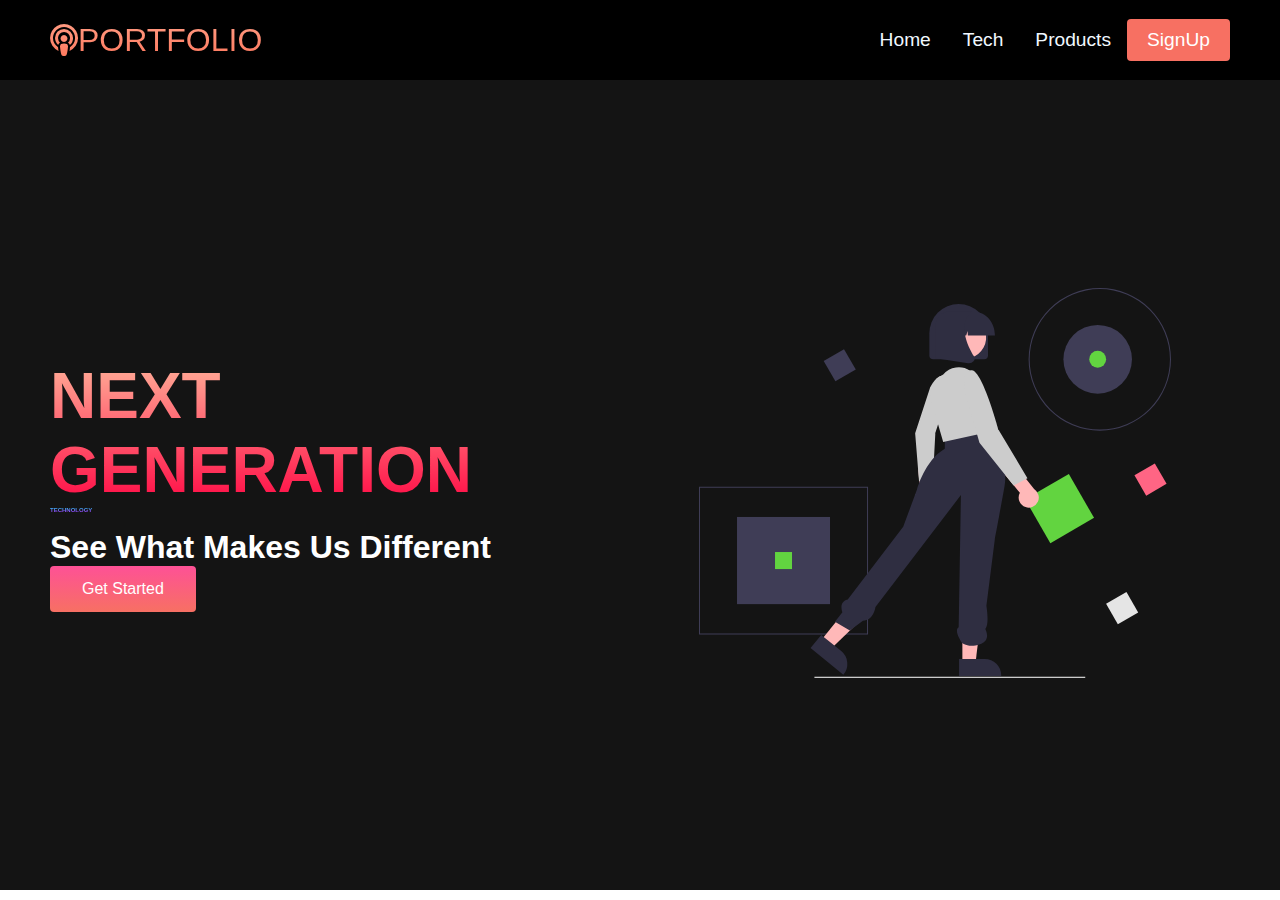
<file: JSASSETS/PORTFOLIO/index.html>
<!DOCTYPE html>
<html lang="en">
<head>
    <meta charset="UTF-8">
    <meta name="viewport" content="width=device-width, initial-scale=1.0">
    <title>PORTFOLIO</title>
    <link rel="stylesheet" href="style.css">
    <link rel="stylesheet" href="https://cdnjs.cloudflare.com/ajax/libs/font-awesome/6.6.0/css/all.min.css">
    <link rel="preconnect" href="https://fonts.googleapis.com">
<link rel="preconnect" href="https://fonts.gstatic.com" crossorigin>
<link href="https://fonts.googleapis.com/css2?family=Kumbh+Sans:wght@100..900&display=swap" rel="stylesheet">
</head>
<body>
   
    <!--navbar funtion-->
<nav class="navbar">

    <div class="navbar_container">
        <a href="/" id="navbar_logo">
            <i class="fa fa-podcast" aria-hidden="true"></i>
            PORTFOLIO</a>
        <div class="navbar_toggle" id="mobile-menu">
            <span class="bar"></span>
            <span class="bar"></span>
            <span class="bar"></span>

        </div>
        <ul class="navbar_menu">
            <li class="navbar_item"><a href="/" class="navbar_links">Home</a></li>
            <li class="navbar_item"><a href="tech.html" class="navbar_links">Tech</a></li>
            <li class="navbar_item"><a href="products.html" class="navbar_links">Products</a></li>
            <li class="navbar_btn"><a href="/" class= "button">SignUp</a> </li>
        </ul>
       </div>
     </nav>

     <!--Hero Section-->


     <div class="main">
         <div class="main_container">
            <div class="main_content">
                <h1>NEXT GENERATION</h1>
                <h2>TECHNOLOGY</h2>
                <p>See What Makes Us Different</p>
                <button class="main_btn">Get Started</button>
            </div>
         <div class="main_img_container">
         <img src="IMAGE/pic-1.svg" alt="ppicture" id="main_img">
             </div>
        </div>
    </div>
<script src="app.js"></script>

</body>
</html>
</file>
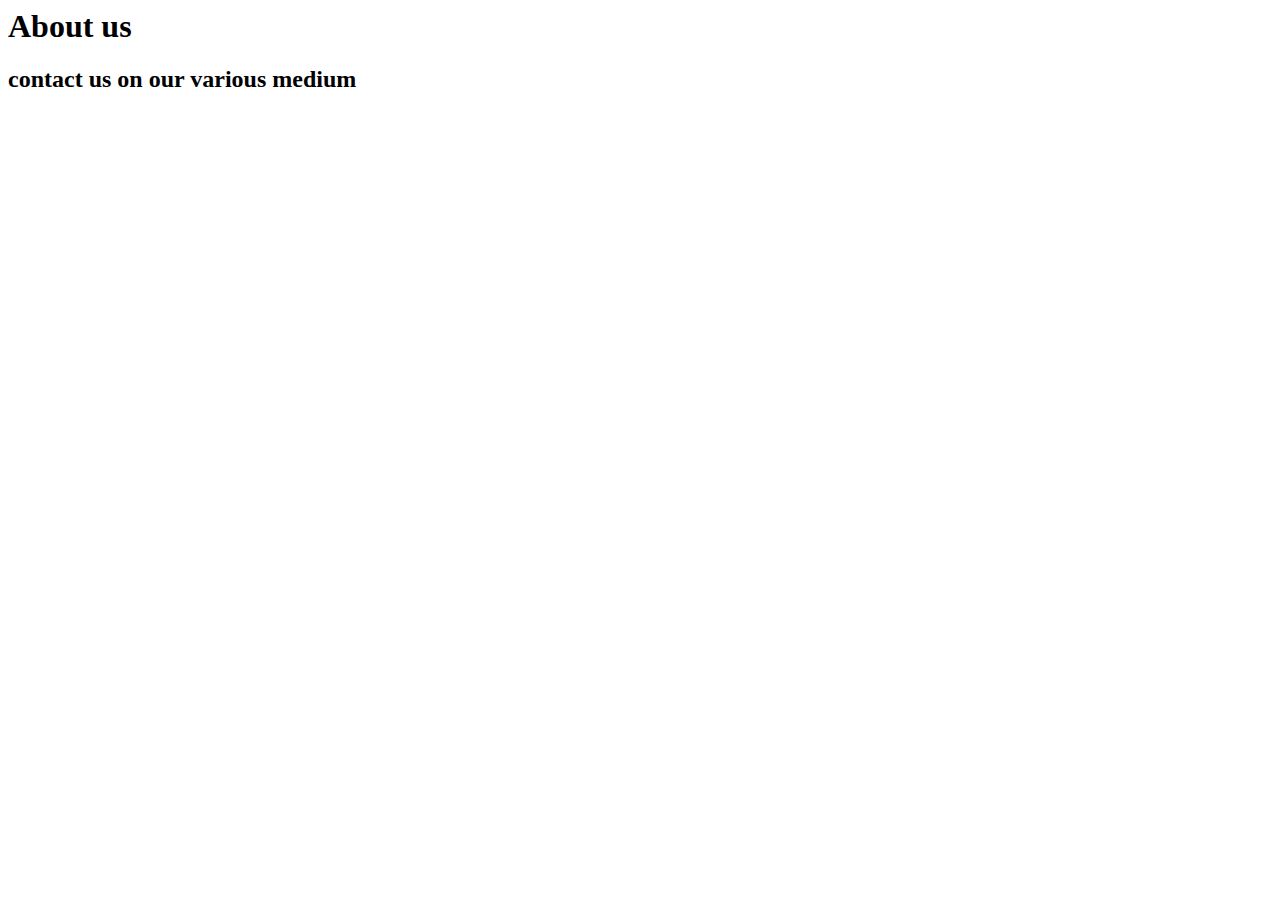
<file: about us.html>
<html lang="en">
<head>
    <meta charset="UTF-8">
    <meta name="viewport" content="width=device-width, initial-scale=1.0">
    <title>About us</title>
</head>
<body>
    <h1> About us</h1>
<h2>contact us on our various medium</h2>
    
</body>
</html>
</file>
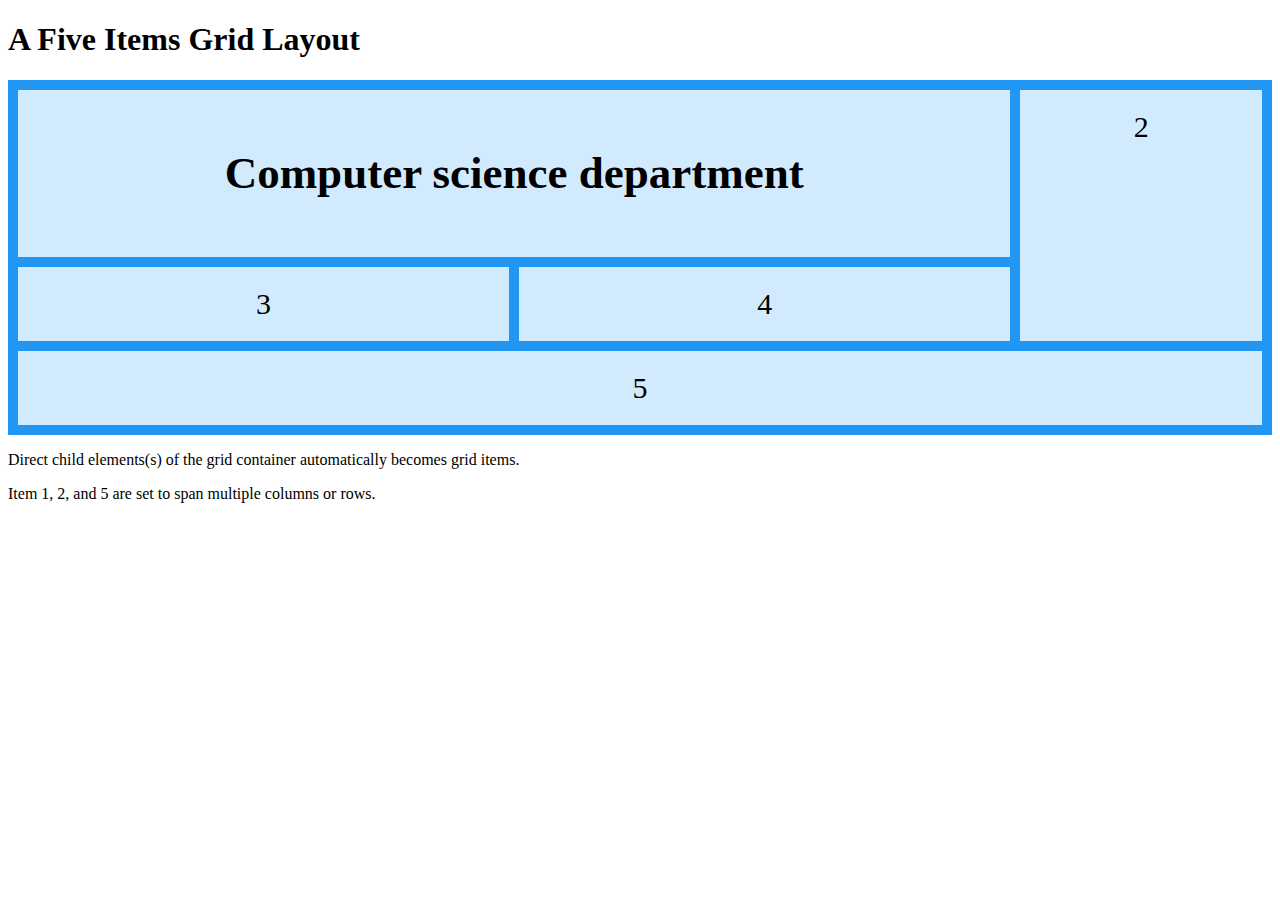
<file: grid.html>
<!DOCTYPE html>
<html>
<head>
<style>
.grid-container {
  display: grid;
  gap: 10px;
  background-color: #2196F3;
  padding: 10px;
}

.grid-item {
  background-color: rgba(255, 255, 255, 0.8);
  text-align: center;
  padding: 20px;
  font-size: 30px;
}

.item1 {
  grid-column: 1 / span 2;
  grid-row: 1;
}

.item2 {
  grid-column: 3;
  grid-row: 1 / span 2;
}

.item5 {
  grid-column: 1 / span 3;
  grid-row: 3;
}
</style>
</head>
<body>

<h1>A Five Items Grid Layout</h1>


<div class="grid-container">
  <div class="grid-item item1">
            <h2>Computer science department</h2>
  </div>
  <div class="grid-item item2">2</div>
  <div class="grid-item item3">3</div>  
  <div class="grid-item item4">4</div>
  <div class="grid-item item5">5</div>
</div>

<p>Direct child elements(s) of the grid container automatically becomes grid items.</p>

<p>Item 1, 2, and 5 are set to span multiple columns or rows.</p>

</body>
</html>
</file>
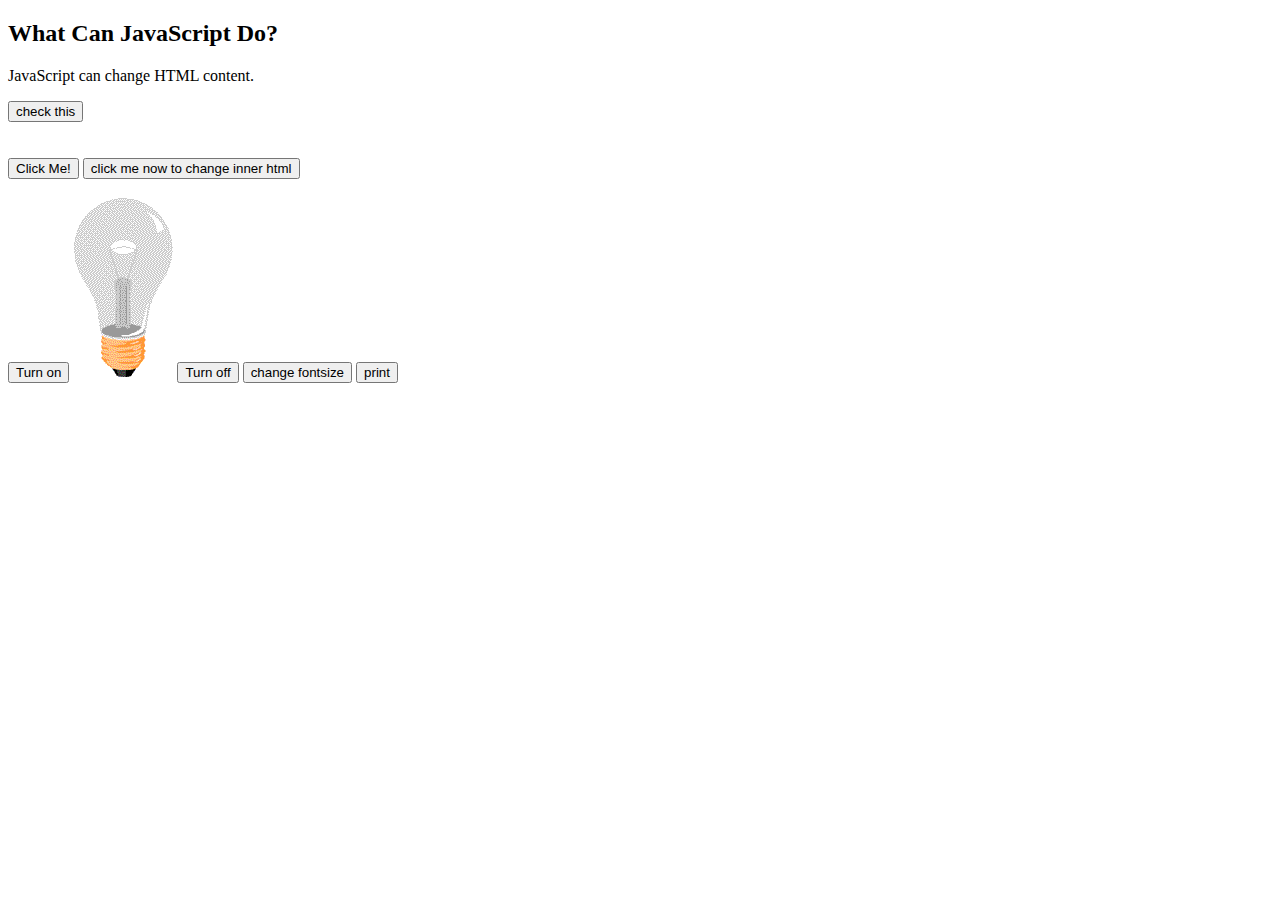
<file: jspractice.html>
<!DOCTYPE html>
<html>
    <head>
        <title>Js Class</title>

    </head>
<body>

<h2>What Can JavaScript Do?</h2>


<p id="demo">JavaScript can change HTML content.</p>

<button type="button" onclick="myproject()">check this</button> <br> <br> <br>

<script src="/JSASSETS/jspractise.js"></script>
<button type="button" onclick="document.getElementById('demo').innerHTML = 'Hello JavaScript!'">Click Me!</button>

<button type="button" onclick="document.getElementById('demo') .innerHTML = 'you have change the content'">click me  now to change inner html</button> <br><br>




<button onclick="document.getElementById('image').src='pic_bulbon.gif'">Turn on</button>
<img id="image" src="pic_bulboff.gif" alt="bulb" style="width: 100px;">
<button onclick="document.getElementById('image').src='pic_bulboff.gif'">Turn off</button>
<button onclick="document.getElementById('demo').style.display='blue'">change fontsize</button>


<button onclick="window.print()">print</button>
<html>
<body>
</file>
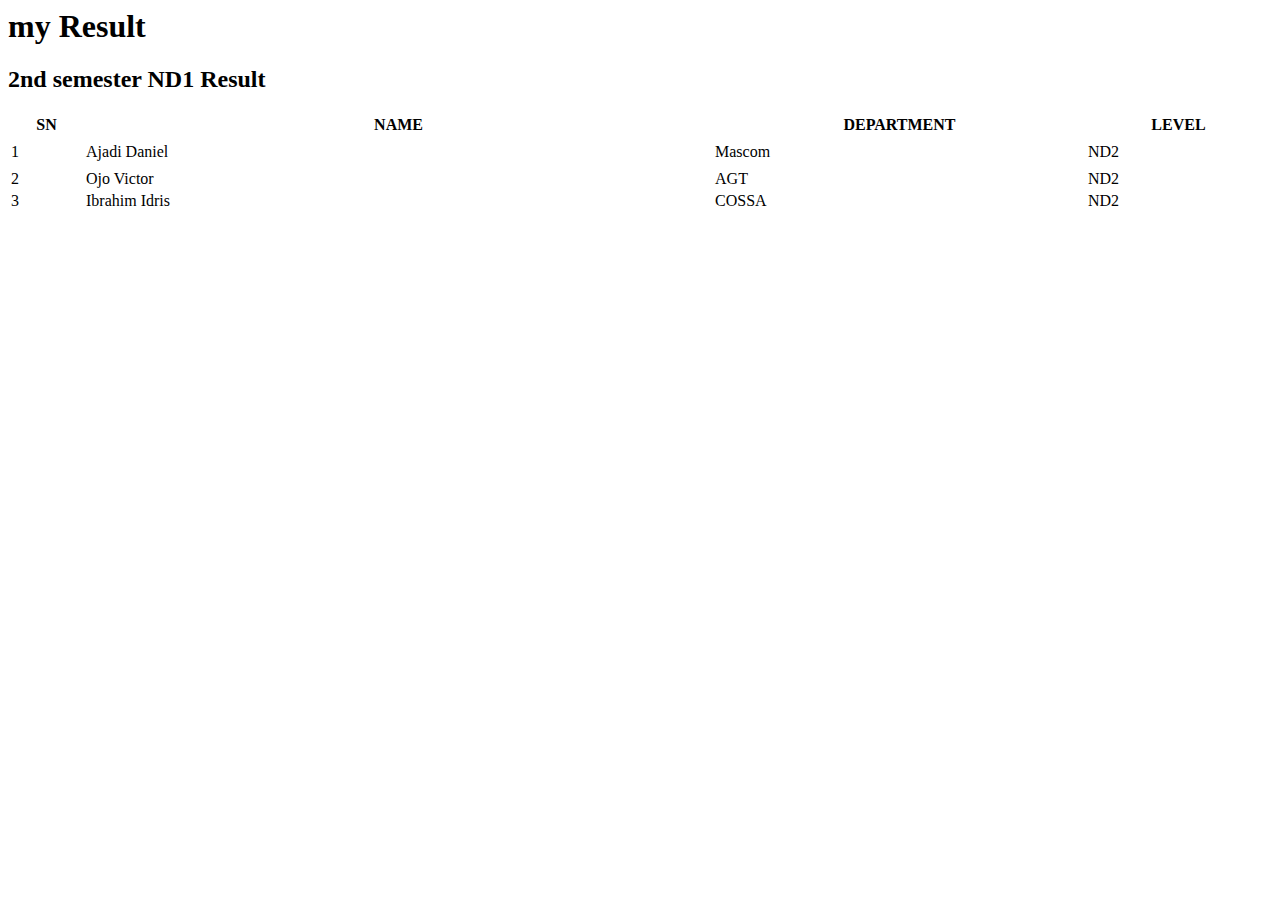
<file: PROJECTS/Juwon.html>
<html lang="en">
<head>
    <meta charset="UTF-8">
    <meta name="viewport" content="width=device-width, initial-scale=1.0">
    <title>My Result</title>
</head>
<body>
    <h1> my Result</h1>
<h2>2nd semester ND1 Result</h2>
    
<table style="width: 100%;">
    <tr>
        <th>SN</th>
        <th style="width: 50%;">NAME</th>
        <th>DEPARTMENT</th>
        <th>LEVEL</th>
    </tr>
    <tr style="height: 30px;">
        <td>1</td>
        <td>Ajadi Daniel</td>
        <td>Mascom</td>
        <td>ND2</td>
    </tr>
    <tr>
        <td>2</td>
        <td>Ojo Victor</td>
        <td>AGT</td>
        <td>ND2</td>
    </tr>
    <tr>
<td>3</td>
<td>Ibrahim Idris</td>
<td>COSSA</td>
<td>ND2</td>
    </tr>
</table>

</body>
</html>
</file>
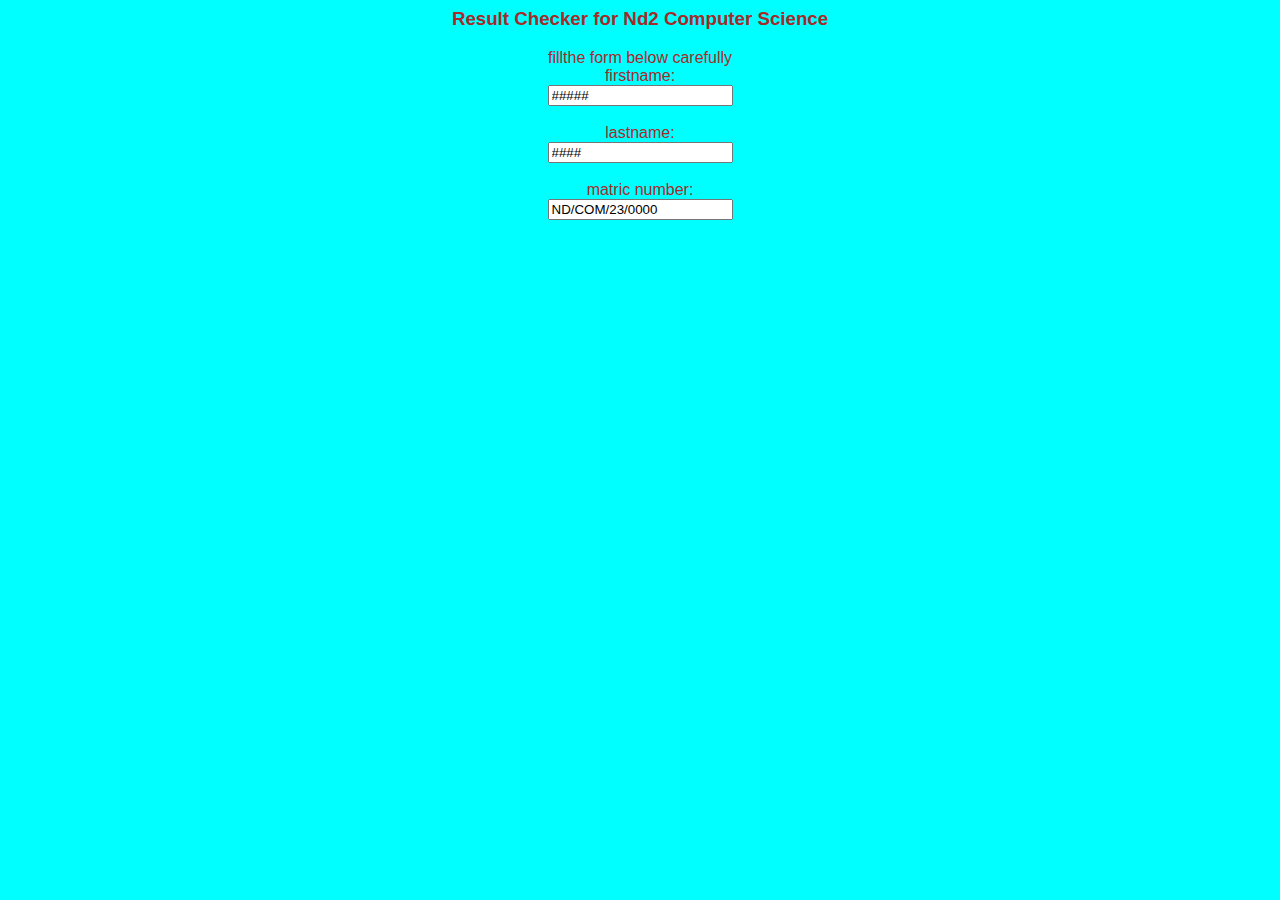
<file: PROJECTS/project.html>
<html lang="en">
<head>
    <meta charset="UTF-8">
    <meta name="viewport" content="width=device-width, initial-scale=1.0">
    <title>Document</title>
    <link rel="stylesheet" href="pproject.css">
</head>
<body>
    
    <h3> Result Checker for Nd2 Computer Science</h3>
    <legend> fillthe form below carefully</legend>
    
    <label for="fname">firstname:</label> <br>
    <input type="text" id="fname" name="fname" value="#####"> <br> <br>

    <label for="lname">lastname:</label> <br>
    <input type="text" id="lname" name="lname" value="####"> <br> <br>

<label for="mnumber">matric number:</label> <br>
<input type="text" id="mnumber" name="mnumber" value="ND/COM/23/0000">







</body>
</html>
</file>
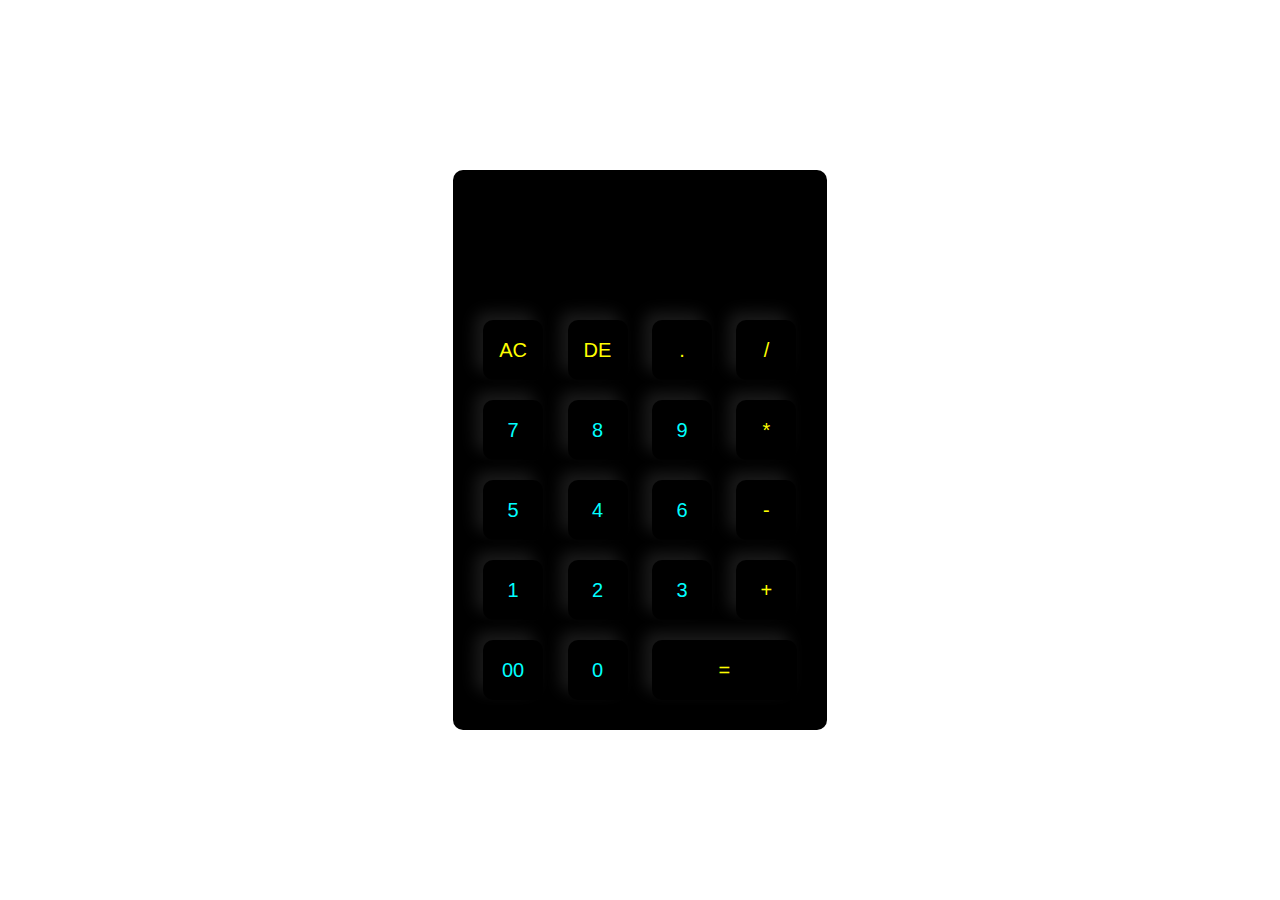
<file: JSASSETS/CALCULATOR/calc.html>
<html lang="en">
<head>
    <meta charset="UTF-8">
    <meta name="viewport" content="width=device-width, initial-scale=1.0">
    <title>Document</title>
    <link rel="stylesheet" href="calc.css">
</head>
<body>
    
<div class="container">
        <div class="calculator">
            <form action="">
                <div class="display">
                    <input type="text" name="display">
                </div>

                <div>
                    <input type="button" value="AC" onclick="display.value = '' " class="operator">
                    <input type="button" value="DE"  onclick="display.value = display.value.toString().slice(0,-1) " class="operator">
                    <input type="button" value="." onclick="display.value += '.' " class="operator">
                    <input type="button" value="/" onclick="display.value += '/' " class="operator">
                </div>

                <div>
                    <input type="button" value="7" onclick="display.value += '7' ">
                    <input type="button" value="8" onclick="display.value += '8' ">
                    <input type="button" value="9" onclick="display.value += '9' ">
                    <input type="button" value="*" onclick="display.value += '*' " class="operator">
                </div>

                <div>
                    <input type="button" value="5" onclick="display.value += '5' ">
                    <input type="button" value="4" onclick="display.value += '4' ">
                    <input type="button" value="6" onclick="display.value += '6' ">
                    <input type="button" value="-" onclick="display.value += '-' "class="operator">
                </div>

                <div>
                    <input type="button" value="1" onclick="display.value += '1' ">
                    <input type="button" value="2" onclick="display.value += '2' ">
                    <input type="button" value="3" onclick="display.value += '3' ">
                    <input type="button" value="+" onclick="display.value += '+' " class="operator">
                </div>

                <div>
                    <input type="button" value="00" onclick="display.value += '00' ">
                    <input type="button" value="0" onclick="display.value += '0' ">
                    <input type="button" value="=" onclick="display.value = eval(display.value)" class="equal operator">
                </div>
            </form>
        </div>


</div>

</body>
</html>
</file>
<file: JSASSETS/PORTFOLIO/style.css>
*{
    box-sizing: border-box;
    margin: 0;
    padding: 0;
    font-family: 'kunbh sans', sans-serif;
    }

    .navbar {
    background: black;
    height: 80px;
    display: flex;
    justify-content: center;
    align-items: center;
    font-size: 1.2rem;
    position: sticky;
    top: 0;
    z-index: 999;
    }


    .navbar_container {
    display: flex;
    justify-content: space-between;
    height: 80px;
    z-index: 1;
    width: 100%;
    max-width: 1300px;
    margin: 0 auto;
    padding: 0 50px;
    }

    #navbar_logo {
    background-color: tomato;
    background-image: linear-gradient(to top, tomato 0%, #ffb199 100%);
    background-size: 100%;
    -webkit-background-clip: text;
    -moz-background-clip: text;
    -moz-text-fill-color:transparent;
    -webkit-text-fill-color: transparent;
    display: flex;
    align-items:center;
    cursor: pointer;
    text-decoration: none;
    font-size: 2rem;
    }


    .fa-gen {
        margin-right: 0.5rem;
    }

    .navbar_menu {
    display: flex;
    align-items: center;
    list-style: none;
    text-align: center;
    }

    .navbar_item {
        height: 80px;
    }

    .navbar_links {
    color: aliceblue;
    display: flex;
    align-items: center;
    justify-content: center;
    text-decoration: none;
    padding: 0 1rem;
    height: 100%;
    }

    .navbar_btn {
        display: flex;
    justify-content: center;
    align-items: center;
    padding: 1 1rem;
    width: 100%;
    }

    .button {
    display: flex;
    justify-content: center;
    align-items: center;
    text-decoration: none;
    padding: 10px 20px;
    height: 100%;
    width: 100%;
    border: none;
    outline: none;
    border-radius: 4px;
    background: #f77062;
    color: #fff;
    }

    .button:hover{
    background: blue;
    transition: all 0.3d ease;
    }

    .navbar_links:hover{
    color: #f77062;
    transition: 0.3s ease;
    }

    @media screen and (max-width: 960px) {
    .navbar_container {
    display: flex;
    justify-content: space-between;
    height: 80px;
    z-index: 1;
    width: 100%;
    max-width: 1300px;
    padding: 0;
    }


    .navbar_menu{
    display: grid;
    grid-template-columns: auto;
    margin: 0;
    width: 100%;
    position: absolute;
    top: -1000px;
    opacity: 1;
    transition: all 0.5s ease;
    height: 50vh;
    z-index: -1;
    background: #131313;
    }

    .navbar_menu.active{
    background: #131313;
    top: 100%;
    opacity: 1;
    transition: all 0.5s ease;
    z-index: 99;
    font-size: 1.6rem;
    }

    #navbar_logo {
        padding-left: 25px;
    }

    #navbar_logo i {
        margin-right: 8px /* Adds spacing between icon and text ;*/
    }

    .navbar_toggle .bar {
    width: 25px;
    height: 3px;
    margin: 5px auto;
    transition: all 0.3s ease-in-out;
    background: #fff;
    }

    .navbar_items {
        width: 100%;
    }

    .navbar_links{
    text-align: center;
    padding: 2rem;
    width: 100%;
    display: table;
    }

    #mobile-menu {
    position: absolute;
    top: 20%;
    right: 5%;
    transform: translate(5%, 20%);
    }


    .navbar_btn {
        padding-bottom: 2rem;
    }


    .button {
    display:flex;
    justify-content: center;
    align-items: center;
    width: 80%;
    height: 80%;
    margin: 0;
    }

    .navbar_toggle .bar { 
    display: block;
    cursor: pointer;
    }

    #mobile_menu.is_active .bar:nth-child(1) {
        transform: translateY(8px) rotate(45deg);
    }

    #mobile_menu.is_active .bar:nth-child(2) {
        opacity: 0;
    }

    #mobile_menu.is_active .bar:nth-child(3) {
        transform: translateY(-8px) rotate(-45deg);
    }

}

/* Hero Section CSS */

.main {
    background-color: #141414;
}

.main_container {
display: grid;
grid-template-columns: 1fr 1fr;
align-items: center;
justify-content: center;
margin: 0 auto;
height: 90vh;
background-color: #141414;
z-index: 1;
width: 100%;
max-width: 1300px;
padding: 0 50px;

}


.main_content h1 {
font-size: 4rem;
background-color: #ffb199;
background-image: linear-gradient(to top, #ff0844 0%, #ffb199 100%);
background-size: 100%;
-webkit-background-clip: text;
-moz-background-clip: text;
-webkit-text-fill-color: transparent;
-moz-text-fill-color:transparent;

}

.main_content h2 {
    font-size: 4%;
    background-color: #ff8177;
    background-image: linear-gradient(to top, #b721ff 0%, #21d4fd 100%);
    background-size: 100%;
    -webkit-background-clip: text;
    -moz-background-clip: text;
    -webkit-text-fill-color: transparent;
    -moz-text-fill-color:transparent;
}

.main_content p {
margin-top: 1rem;
font-size: 2rem;
font-weight: 700;
color: #fff;
}

.main_btn {
font-size: 1rem;
background-image: linear-gradient(to top, #f77063 0%, #fe5196 100% );
padding: 14px 32px;
border: none;
border-radius: 4px;
color: white;
cursor: pointer;
position: relative;
transition: all 0.35s;
outline: none;
}

.main_btn a {
position: relative;
z-index: 2;
color: white;
text-decoration: none;
}

.main_btn:after {
position: absolute;
content: "";
top: 0;
left: 0;
width: 0;
height: 100%;
background: blue;
transition: all 0.35s;
border-radius: 4px;
}

.main_btn:hover {
    color: white;
}

.main_btn:hover:after {
width: 100%;
}

.main_img_container {
    text-align: center;
}
 
#main_img {
height: 80%;
width: 80%;
}
</file>
<file: PROJECTS/pproject.css>
body{
    background-color: aqua;
}
h3{
    text-align: center;
}
body{
    text-align: center;
    font-family: 'Lucida Sans', 'Lucida Sans Regular', 'Lucida Grande', 'Lucida Sans Unicode', Geneva, Verdana, sans-serif;
    color: brown;
}
</file>
<file: JSASSETS/CALCULATOR/calc.css>
*{
    margin: 0;
    padding: 0;
    font-family:'poppins', sans-serif;
box-sizing: border-box;
}

.container{
width: 100%;
height: 100vh;
background: white;
display: flex;
align-items: center;
justify-content: center;
}

.calculator{
background: black;
padding: 20px;
border-radius: 10px;
}

.calculator form input {
border: 0;
outline: 0;
width: 60px;
height: 60px;
border-radius: 10px;
box-shadow: -8px -8px 15px rgba(255,255,255, 0.1), 5px 5px 15px rgba(0,0, 0,0.2);
background: transparent;
font-size: 20px;
color: aqua;
cursor: pointer;
margin: 10px;
}

form .display{
display: flex;
justify-content: flex-end;
margin: 20px 0;
}

form .display input{
text-align: right;
flex: 1;
font-size: 45px;
box-shadow: none;
}

form input.equal{
    width: 145px;
}

form input.operator{
    color: yellow;
}
</file>
